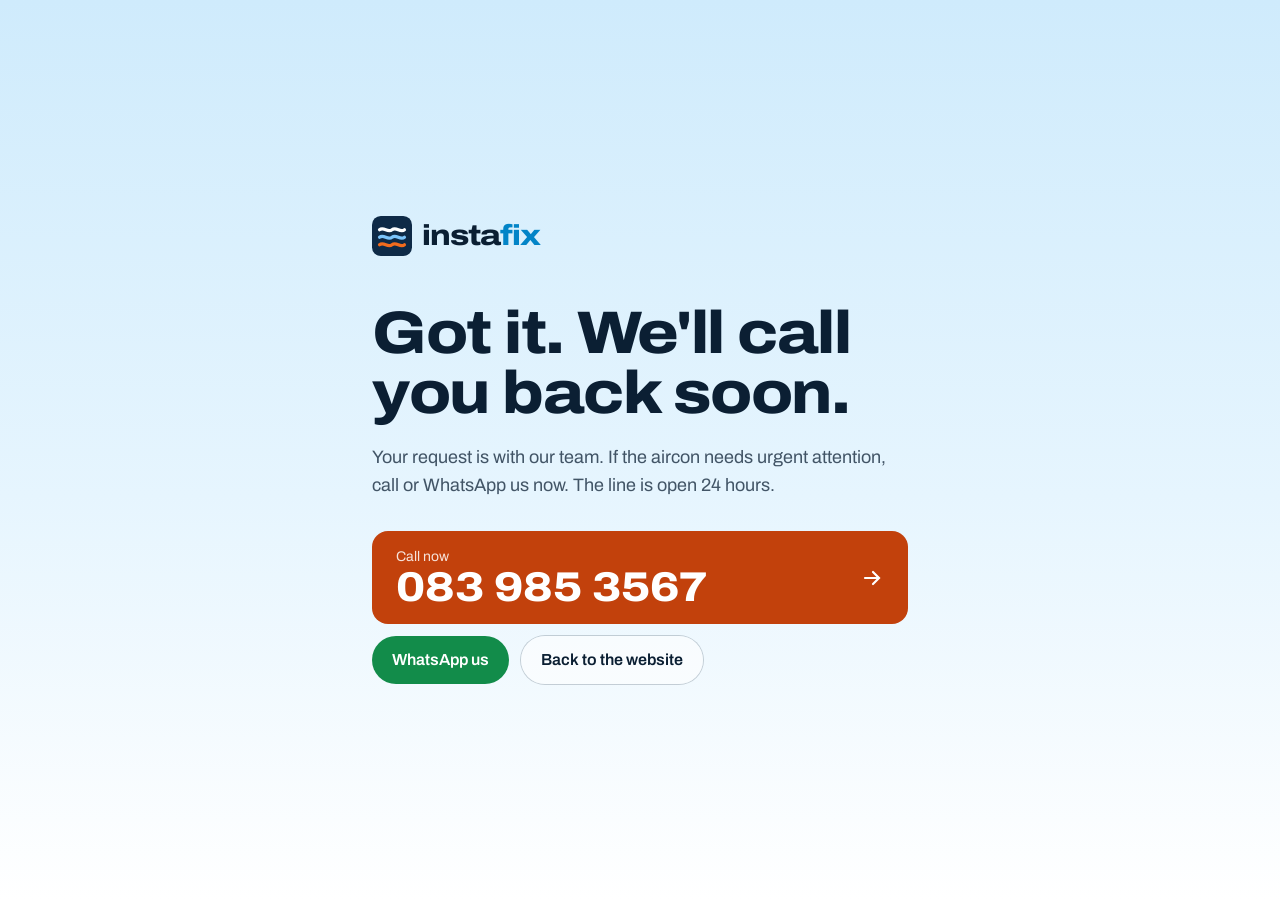
<file: thank-you.html>
<!doctype html>
<html lang="en-ZA">
<head>
  <meta charset="utf-8">
  <meta name="viewport" content="width=device-width, initial-scale=1, viewport-fit=cover">
  <title>Request received | Instafix</title>
  <meta name="robots" content="noindex, nofollow">
  <meta name="theme-color" content="#0B1F33">
  <link rel="icon" href="/favicon.svg" type="image/svg+xml">
  <link rel="preconnect" href="https://fonts.googleapis.com">
  <link rel="preconnect" href="https://fonts.gstatic.com" crossorigin>
  <link href="https://fonts.googleapis.com/css2?family=Archivo:wdth,wght@75..125,400..800&display=swap" rel="stylesheet">
  <link rel="stylesheet" href="/assets/css/style.css">
  <!-- GOOGLE ADS: paste the gtag.js snippet here, then the form conversion event snippet (see README) -->
</head>
<body class="hero text-ink font-body antialiased min-h-screen flex items-center">
  <main class="mx-auto max-w-xl px-5 py-16">
    <a href="/" class="inline-flex items-center gap-2.5" aria-label="Instafix home">
      <img src="/images/logo.svg" alt="" width="40" height="40" class="size-10">
      <span class="wordmark text-[1.8rem]">insta<span class="text-sky">fix</span></span>
    </a>
    <h1 class="display mt-10 text-5xl sm:text-6xl">Got it. We'll call you back soon.</h1>
    <p class="mt-5 text-lg text-ink/75">Your request is with our team. If the aircon needs urgent attention, call or WhatsApp us now. The line is open 24 hours.</p>
    <a href="tel:0839853567" class="btn-call mt-8 flex items-center justify-between rounded-2xl px-6 py-4" data-track="call_thankyou">
      <span><span class="block text-sm text-white/85">Call now</span><span class="display text-[clamp(2rem,9vw,2.6rem)] tracking-normal whitespace-nowrap">083 985 3567</span></span>
      <svg class="size-6" viewBox="0 0 24 24" fill="none" stroke="currentColor" stroke-width="2.2" stroke-linecap="round" aria-hidden="true"><path d="M5 12h13M13 6l6 6-6 6"/></svg>
    </a>
    <div class="mt-3 flex flex-wrap gap-3">
      <a href="https://wa.me/27839853567" class="btn-wa inline-flex rounded-full px-5 py-3 font-semibold" data-track="whatsapp_thankyou">WhatsApp us</a>
      <a href="/" class="inline-flex rounded-full px-5 py-3 font-semibold ring-1 ring-ink/20 hover:ring-ink/50 bg-white/60">Back to the website</a>
    </div>
  </main>
  <script src="/assets/js/main.js" defer></script>
</body>
</html>
</file>
<file: assets/css/style.css>
/*! tailwindcss v4.3.3 | MIT License | https://tailwindcss.com */
@layer properties{@supports (((-webkit-hyphens:none)) and (not (margin-trim:inline))) or ((-moz-orient:inline) and (not (color:rgb(from red r g b)))){*,:before,:after,::backdrop{--tw-space-y-reverse:0;--tw-divide-y-reverse:0;--tw-border-style:solid;--tw-leading:initial;--tw-font-weight:initial;--tw-tracking:initial;--tw-shadow:0 0 #0000;--tw-shadow-color:initial;--tw-shadow-alpha:100%;--tw-inset-shadow:0 0 #0000;--tw-inset-shadow-color:initial;--tw-inset-shadow-alpha:100%;--tw-ring-color:initial;--tw-ring-shadow:0 0 #0000;--tw-inset-ring-color:initial;--tw-inset-ring-shadow:0 0 #0000;--tw-ring-inset:initial;--tw-ring-offset-width:0px;--tw-ring-offset-color:#fff;--tw-ring-offset-shadow:0 0 #0000;--tw-blur:initial;--tw-brightness:initial;--tw-contrast:initial;--tw-grayscale:initial;--tw-hue-rotate:initial;--tw-invert:initial;--tw-opacity:initial;--tw-saturate:initial;--tw-sepia:initial;--tw-drop-shadow:initial;--tw-drop-shadow-color:initial;--tw-drop-shadow-alpha:100%;--tw-drop-shadow-size:initial;--tw-backdrop-blur:initial;--tw-backdrop-brightness:initial;--tw-backdrop-contrast:initial;--tw-backdrop-grayscale:initial;--tw-backdrop-hue-rotate:initial;--tw-backdrop-invert:initial;--tw-backdrop-opacity:initial;--tw-backdrop-saturate:initial;--tw-backdrop-sepia:initial;--tw-translate-x:0;--tw-translate-y:0;--tw-translate-z:0}}}@layer theme{:root,:host{--font-sans:-apple-system, BlinkMacSystemFont, "Segoe UI", Roboto, "Helvetica Neue", "Noto Sans", Arial, sans-serif, "Apple Color Emoji", "Segoe UI Emoji", "Segoe UI Symbol", "Noto Color Emoji";--font-mono:ui-monospace, SFMono-Regular, Menlo, Monaco, Consolas, "Liberation Mono", "Courier New", monospace;--color-white:#fff;--spacing:.25rem;--container-sm:24rem;--container-md:28rem;--container-lg:32rem;--container-xl:36rem;--container-3xl:48rem;--container-7xl:80rem;--text-sm:.875rem;--text-sm--line-height:calc(1.25 / .875);--text-lg:1.125rem;--text-lg--line-height:calc(1.75 / 1.125);--text-xl:1.25rem;--text-xl--line-height:calc(1.75 / 1.25);--text-3xl:1.875rem;--text-3xl--line-height:calc(2.25 / 1.875);--text-4xl:2.25rem;--text-4xl--line-height:calc(2.5 / 2.25);--text-5xl:3rem;--text-5xl--line-height:1;--text-6xl:3.75rem;--text-6xl--line-height:1;--text-7xl:4.5rem;--text-7xl--line-height:1;--font-weight-normal:400;--font-weight-medium:500;--font-weight-semibold:600;--font-weight-bold:700;--tracking-normal:0em;--leading-relaxed:1.625;--radius-xl:.75rem;--radius-2xl:1rem;--blur-md:12px;--blur-3xl:64px;--default-transition-duration:.15s;--default-transition-timing-function:cubic-bezier(.4, 0, .2, 1);--default-font-family:var(--font-sans);--default-mono-font-family:var(--font-mono);--color-ink:#0b1f33;--color-sky:#0284c7;--color-sky-bright:#38bdf8;--color-ice:#e0f2fe;--color-mist:#f2f8fd;--color-flame:#c2410c;--color-flame-dark:#9a3412;--color-wa:#128c4a;--font-display:"Archivo", "Arial Narrow", system-ui, sans-serif;--font-body:"Archivo", system-ui, -apple-system, "Segoe UI", Roboto, sans-serif}}@layer base{*,:after,:before,::backdrop{box-sizing:border-box;border:0 solid;margin:0;padding:0}::file-selector-button{box-sizing:border-box;border:0 solid;margin:0;padding:0}html,:host{-webkit-text-size-adjust:100%;tab-size:4;line-height:1.5;font-family:var(--default-font-family,-apple-system, BlinkMacSystemFont, "Segoe UI", Roboto, "Helvetica Neue", "Noto Sans", Arial, sans-serif, "Apple Color Emoji", "Segoe UI Emoji", "Segoe UI Symbol", "Noto Color Emoji");font-feature-settings:var(--default-font-feature-settings,normal);font-variation-settings:var(--default-font-variation-settings,normal);-webkit-tap-highlight-color:transparent}hr{height:0;color:inherit;border-top-width:1px}abbr:where([title]){-webkit-text-decoration:underline dotted;text-decoration:underline dotted}h1,h2,h3,h4,h5,h6{font-size:inherit;font-weight:inherit}a{color:inherit;-webkit-text-decoration:inherit;-webkit-text-decoration:inherit;-webkit-text-decoration:inherit;text-decoration:inherit}b,strong{font-weight:bolder}code,kbd,samp,pre{font-family:var(--default-mono-font-family,ui-monospace, SFMono-Regular, Menlo, Monaco, Consolas, "Liberation Mono", "Courier New", monospace);font-feature-settings:var(--default-mono-font-feature-settings,normal);font-variation-settings:var(--default-mono-font-variation-settings,normal);font-size:1em}small{font-size:80%}sub,sup{vertical-align:baseline;font-size:75%;line-height:0;position:relative}sub{bottom:-.25em}sup{top:-.5em}table{text-indent:0;border-color:inherit;border-collapse:collapse}:-moz-focusring:where(:not(iframe)){outline:auto}progress{vertical-align:baseline}summary{display:list-item}ol,ul,menu{list-style:none}img,svg,video,canvas,audio,iframe,embed,object{vertical-align:middle;display:block}img,video{max-width:100%;height:auto}button,input,select,optgroup,textarea{font:inherit;font-feature-settings:inherit;font-variation-settings:inherit;letter-spacing:inherit;color:inherit;opacity:1;background-color:#0000;border-radius:0}::file-selector-button{font:inherit;font-feature-settings:inherit;font-variation-settings:inherit;letter-spacing:inherit;color:inherit;opacity:1;background-color:#0000;border-radius:0}:where(select:is([multiple],[size])) optgroup{font-weight:bolder}:where(select:is([multiple],[size])) optgroup option{padding-inline-start:20px}::file-selector-button{margin-inline-end:4px}::placeholder{opacity:1}@supports (not ((-webkit-appearance:-apple-pay-button))) or (contain-intrinsic-size:1px){::placeholder{color:currentColor}@supports (color:color-mix(in lab, red, red)){::placeholder{color:color-mix(in oklab, currentcolor 50%, transparent)}}}textarea{resize:vertical}::-webkit-search-decoration{-webkit-appearance:none}::-webkit-date-and-time-value{min-height:1lh;text-align:inherit}::-webkit-datetime-edit{display:inline-flex}::-webkit-datetime-edit-fields-wrapper{padding:0}::-webkit-datetime-edit{padding-block:0}::-webkit-datetime-edit-year-field{padding-block:0}::-webkit-datetime-edit-month-field{padding-block:0}::-webkit-datetime-edit-day-field{padding-block:0}::-webkit-datetime-edit-hour-field{padding-block:0}::-webkit-datetime-edit-minute-field{padding-block:0}::-webkit-datetime-edit-second-field{padding-block:0}::-webkit-datetime-edit-millisecond-field{padding-block:0}::-webkit-datetime-edit-meridiem-field{padding-block:0}::-webkit-calendar-picker-indicator{line-height:1}:-moz-ui-invalid{box-shadow:none}button,input:where([type=button],[type=reset],[type=submit]){appearance:button}::file-selector-button{appearance:button}::-webkit-inner-spin-button{height:auto}::-webkit-outer-spin-button{height:auto}[hidden]:where(:not([hidden=until-found])){display:none!important}html{scroll-behavior:smooth;-webkit-text-size-adjust:100%}@media (prefers-reduced-motion:reduce){html{scroll-behavior:auto}}:focus-visible{outline:3px solid var(--color-sky-bright);outline-offset:2px}img{max-width:100%;height:auto}dialog::backdrop{background:#050f1ae0}}@layer components{.display{font-family:var(--font-display);letter-spacing:-.025em;font-weight:800;font-stretch:112%;line-height:.98}.wordmark{font-family:var(--font-display);letter-spacing:-.04em;font-weight:800;font-stretch:118%;line-height:1}.eyebrow{letter-spacing:.14em;text-transform:uppercase;color:var(--color-sky);align-items:center;gap:.75rem;font-size:.8rem;font-weight:700;display:flex}.eyebrow:before{content:"";background:currentColor;width:1.75rem;height:2px}.eyebrow-dark{color:var(--color-sky-bright)}.btn-call{background:var(--color-flame);color:#fff;transition:background-color .15s,transform .15s}.btn-call:hover{background:var(--color-flame-dark)}.btn-wa{background:var(--color-wa);color:#fff;transition:background-color .15s}.btn-wa:hover{background:#0e6e3a}.btn-dark{background:var(--color-ink);color:#fff;transition:background-color .15s}.btn-dark:hover{background:#163a5c}.bar-btn{flex-direction:column;justify-content:center;align-items:center;gap:.15rem;font-size:.85rem;font-weight:700;display:flex}.link-arrow{color:var(--color-flame);align-items:center;gap:.5rem;font-weight:700;display:inline-flex}.link-arrow:after{content:"";background:currentColor;width:1.1rem;height:.7rem;transition:transform .15s;-webkit-mask:url("data:image/svg+xml,%3Csvg xmlns='http://www.w3.org/2000/svg' viewBox='0 0 18 11'%3E%3Cpath d='M0 5.5h16M11.5 1l4.5 4.5L11.5 10' fill='none' stroke='black' stroke-width='2'/%3E%3C/svg%3E") 50%/contain no-repeat;mask:url("data:image/svg+xml,%3Csvg xmlns='http://www.w3.org/2000/svg' viewBox='0 0 18 11'%3E%3Cpath d='M0 5.5h16M11.5 1l4.5 4.5L11.5 10' fill='none' stroke='black' stroke-width='2'/%3E%3C/svg%3E") 50%/contain no-repeat}.link-arrow:hover{color:var(--color-flame-dark)}.link-arrow:hover:after{transform:translate(3px)}.nav-link{transition:color .15s;position:relative}.nav-link:hover{color:var(--color-ink)}.nav-link:after{content:"";background:var(--color-sky);height:2px;transition:transform .2s;position:absolute;bottom:-6px;left:0;right:0;transform:scaleX(0)}.nav-link:hover:after{transform:scaleX(1)}.live-dot{background:#4ade80;border-radius:999px;width:.5rem;height:.5rem;animation:2s infinite pulse;box-shadow:0 0 #4ade8099}@keyframes pulse{70%{box-shadow:0 0 0 7px #4ade8000}to{box-shadow:0 0 #4ade8000}}.hero{background:linear-gradient(#cfebfc 0%,#e6f5fe 55%,#fff 100%)}.airflow path{fill:none;stroke:#7cc8f2;stroke-width:2px;stroke-dasharray:8 14;opacity:.55;animation:18s linear infinite flow}.airflow path:nth-child(2){opacity:.4;animation-duration:24s}.airflow path:nth-child(3){opacity:.3;animation-duration:30s}@keyframes flow{to{stroke-dashoffset:-440px}}.photo-tag{color:var(--color-ink);-webkit-backdrop-filter:blur(6px);backdrop-filter:blur(6px);background:#ffffffeb;border-radius:999px;padding:.4rem .75rem;font-size:.75rem;font-weight:700}.fact{border-color:#0b1f3314;padding:1.75rem 1rem 1.75rem 0}@supports (color:color-mix(in lab, red, red)){.fact{border-color:color-mix(in srgb, var(--color-ink) 8%, transparent)}}.fact:nth-child(odd){border-right-width:1px}.fact:nth-child(-n+2){border-bottom-width:1px}.fact:nth-child(2n){padding-left:1rem}@media (min-width:64rem){.fact{border-right-width:1px;padding:2.25rem 1.75rem;border-bottom-width:0!important}.fact:first-child{padding-left:0}.fact:last-child{border-right-width:0}}.fact dt{letter-spacing:.14em;text-transform:uppercase;color:#0b1f338c;font-size:.72rem;font-weight:700}@supports (color:color-mix(in lab, red, red)){.fact dt{color:color-mix(in srgb, var(--color-ink) 55%, transparent)}}.fact dd{color:#0b1f33b3;margin-top:.4rem;font-size:.9rem;line-height:1.45}@supports (color:color-mix(in lab, red, red)){.fact dd{color:color-mix(in srgb, var(--color-ink) 70%, transparent)}}.fact-big{font-family:var(--font-display);letter-spacing:-.02em;color:var(--color-ink);margin-bottom:.35rem;font-size:clamp(1.6rem,4vw,2.4rem);font-weight:800;font-stretch:112%;line-height:1.05;display:block}.check{padding-left:1.85rem;line-height:1.45;position:relative}.check:before{content:"";background:var(--color-ice);border-radius:999px;width:1.2rem;height:1.2rem;position:absolute;top:.1rem;left:0}.check:after{content:"";border-left:2px solid var(--color-sky);border-bottom:2px solid var(--color-sky);width:.45rem;height:.26rem;position:absolute;top:.38rem;left:.38rem;transform:rotate(-45deg)}.check-dark:before{background:#38bdf82e}.check-dark:after{border-color:var(--color-sky-bright)}.qb{color:var(--color-ink);background:#fff;border-radius:1.75rem;padding:1.5rem;box-shadow:0 40px 80px -40px #0009}@media (min-width:40rem){.qb{padding:2.25rem}}.qb-head{align-items:center;gap:1rem;margin-bottom:1.5rem;display:flex}.qb-count{white-space:nowrap;color:#0b1f3399;font-size:.8rem;font-weight:700}@supports (color:color-mix(in lab, red, red)){.qb-count{color:color-mix(in srgb, var(--color-ink) 60%, transparent)}}.qb-progress{background:var(--color-ice);border-radius:999px;flex:1;height:6px;overflow:hidden}.qb-progress span{background:var(--color-sky);border-radius:inherit;width:33.34%;height:100%;transition:width .35s;display:block}.qb-step{border:0;min-width:0;margin:0;padding:0}.qb-step+.qb-step{margin-top:2rem}.qb-legend{font-family:var(--font-display);letter-spacing:-.02em;padding:0;font-size:1.75rem;font-weight:800;font-stretch:112%;line-height:1.1}.qb-label{font-size:.9rem;font-weight:700}.opt{cursor:pointer;display:block;position:relative}.opt input{opacity:0;cursor:pointer;position:absolute;inset:0}.opt-body{border:1.5px solid #0b1f3324;border-radius:1rem;flex-direction:column;gap:.15rem;height:100%;padding:1rem 1.1rem;display:flex}@supports (color:color-mix(in lab, red, red)){.opt-body{border:1.5px solid color-mix(in srgb, var(--color-ink) 14%, transparent)}}.opt-body{transition:border-color .15s,background-color .15s,box-shadow .15s}.opt-sm .opt-body{text-align:center;align-items:center;padding:.8rem 1rem}.opt-title{font-size:1.05rem;font-weight:700}.opt-sub{color:#0b1f3399;font-size:.85rem}@supports (color:color-mix(in lab, red, red)){.opt-sub{color:color-mix(in srgb, var(--color-ink) 60%, transparent)}}.opt:hover .opt-body{border-color:#0284c799}@supports (color:color-mix(in lab, red, red)){.opt:hover .opt-body{border-color:color-mix(in srgb, var(--color-sky) 60%, transparent)}}.opt input:checked+.opt-body{border-color:var(--color-sky);background:#f0f9ff;box-shadow:0 0 0 3px #0284c726}.opt input:focus-visible+.opt-body{outline:3px solid var(--color-sky-bright);outline-offset:2px}.opt-urgent input:checked+.opt-body{border-color:var(--color-flame);background:#fff4ed;box-shadow:0 0 0 3px #c2410c26}.qb-urgent{color:var(--color-flame-dark);background:#fff4ed;border-radius:.9rem;margin-top:1rem;padding:.85rem 1rem;font-size:.95rem}.qb-nav{gap:.75rem;margin-top:1.75rem;display:none}.qb-back{color:#0b1f33b3;border-radius:.75rem;padding:.9rem 1.25rem;font-weight:700}@supports (color:color-mix(in lab, red, red)){.qb-back{color:color-mix(in srgb, var(--color-ink) 70%, transparent)}}.qb-back:hover{color:var(--color-ink)}.qb-next{background:var(--color-ink);color:#fff;border-radius:.75rem;margin-left:auto;padding:.9rem 2rem;font-size:1.05rem;font-weight:700;transition:background-color .15s}.qb-next:hover{background:#163a5c}.qb-final{gap:.75rem;margin-top:1.75rem;display:grid}.js .qb-step:not(.is-active){display:none}.js .qb-step+.qb-step{margin-top:0}.js .qb-nav{display:flex}.js .qb:not(.on-last) .qb-final,.js .qb.on-last .qb-next{display:none}.js .qb.on-last .qb-nav{margin-top:1rem}html:not(.js) .qb-head{display:none}.js .qb-step.is-active{animation:.3s stepIn}@keyframes stepIn{0%{opacity:0;transform:translate(12px)}}.field-label{margin-bottom:.35rem;font-size:.9rem;font-weight:700;display:block}.field{background:#fff;border:1.5px solid #0b1f3329;width:100%}@supports (color:color-mix(in lab, red, red)){.field{border:1.5px solid color-mix(in srgb, var(--color-ink) 16%, transparent)}}.field{border-radius:.85rem;min-height:3.25rem;padding:.85rem 1rem;font-size:1rem}.field:focus{border-color:var(--color-sky);outline:none;box-shadow:0 0 0 3px #0284c72e}.svc{align-items:center;gap:2rem;display:grid}@media (min-width:48rem){.svc{grid-template-columns:1fr 1fr;gap:3.5rem}.svc-flip .svc-media{order:2}}@media (min-width:64rem){.svc{gap:5rem}}.svc-media{position:relative}.svc-media img{aspect-ratio:4/3;object-fit:cover;border-radius:1.75rem;width:100%}.svc-media:after{content:"";background:var(--color-ice);z-index:-1;border-radius:1.75rem;width:45%;height:45%;position:absolute;inset:auto -14px -14px auto}.svc-flip .svc-media:after{inset:auto auto -14px -14px}.svc-num{font-family:var(--font-display);color:var(--color-sky);margin-bottom:.75rem;font-size:1rem;font-weight:800;font-stretch:112%}.sys{background:#fff;border:1px solid #0b1f3312;border-radius:1.5rem;padding:1.5rem}@supports (color:color-mix(in lab, red, red)){.sys{border:1px solid color-mix(in srgb, var(--color-ink) 7%, transparent)}}.sys{transition:transform .2s,box-shadow .2s}.sys:hover{transform:translateY(-4px);box-shadow:0 24px 40px -24px #0b1f3359}.sys-art{aspect-ratio:5/3;background:var(--color-mist);fill:none;width:100%;height:auto;stroke:var(--color-ink);stroke-width:2.5px;stroke-linecap:round;stroke-linejoin:round;border-radius:1rem;margin-bottom:1.25rem}.sys-art .wall{stroke:#0b1f3340}@supports (color:color-mix(in lab, red, red)){.sys-art .wall{stroke:color-mix(in srgb, var(--color-ink) 25%, transparent)}}.sys-art .duct{stroke:#0b1f3373}@supports (color:color-mix(in lab, red, red)){.sys-art .duct{stroke:color-mix(in srgb, var(--color-ink) 45%, transparent)}}.sys-art .duct{stroke-dasharray:5 5}.sys-art .air{stroke:var(--color-sky-bright);stroke-dasharray:6 8;animation:12s linear infinite flow}.sys h3{font-family:var(--font-display);letter-spacing:-.02em;font-size:1.6rem;font-weight:800;font-stretch:112%;line-height:1.1}.sys-for{letter-spacing:.08em;text-transform:uppercase;color:var(--color-sky);margin-top:.3rem;font-size:.8rem;font-weight:700}.sys p:last-child{color:#0b1f33b8;margin-top:.75rem}@supports (color:color-mix(in lab, red, red)){.sys p:last-child{color:color-mix(in srgb, var(--color-ink) 72%, transparent)}}.sys p:last-child{line-height:1.55}.note{background:#fff;border:1px solid #0b1f3312;border-radius:1.25rem;padding:1.5rem 1.75rem}@supports (color:color-mix(in lab, red, red)){.note{border:1px solid color-mix(in srgb, var(--color-ink) 7%, transparent)}}.steps{counter-reset:step}.step{counter-increment:step;border-top:2px solid var(--color-ink);padding-top:1.25rem;position:relative}.step:before{content:counter(step, decimal-leading-zero);font-family:var(--font-display);color:var(--color-sky);letter-spacing:-.03em;font-size:3.5rem;font-weight:800;font-stretch:112%;line-height:1;display:block}.step h3{margin-top:1rem;font-size:1.3rem;font-weight:800}.step p{color:#0b1f33b3;margin-top:.5rem}@supports (color:color-mix(in lab, red, red)){.step p{color:color-mix(in srgb, var(--color-ink) 70%, transparent)}}.step p{line-height:1.55}.gallery{grid-template-columns:repeat(2,1fr);grid-auto-rows:9.5rem;grid-auto-flow:dense;gap:.6rem;display:grid}@media (min-width:48rem){.gallery{grid-template-columns:repeat(4,1fr);grid-auto-rows:13rem;gap:.9rem}}.tile{cursor:zoom-in;text-align:left;border-radius:1.1rem;position:relative;overflow:hidden}.tile img{object-fit:cover;width:100%;height:100%;transition:transform .5s}.tile:hover img{transform:scale(1.05)}.tile span{color:#fff;-webkit-backdrop-filter:blur(4px);backdrop-filter:blur(4px);background:#0b1f33c7;border-radius:999px;padding:.3rem .6rem;font-size:.75rem;font-weight:700;position:absolute;bottom:.6rem;left:.6rem}.tile-tall{grid-row:span 2}.tile-wide{grid-column:span 2}.lightbox{color:#fff;background:0 0;border:0;max-width:min(92vw,60rem);max-height:92vh;margin:auto;padding:0;overflow:visible}.lightbox img{border-radius:1rem;width:auto;max-height:80vh;margin:0 auto}.lightbox p{text-align:center;margin-top:.9rem;font-weight:600}.lb-close{color:#fff;background:#ffffff1f;border-radius:999px;padding:.5rem;position:absolute;top:-3rem;right:0}.region{background:#fff;border:1px solid #0b1f3312;border-radius:1.25rem;padding:1.5rem}@supports (color:color-mix(in lab, red, red)){.region{border:1px solid color-mix(in srgb, var(--color-ink) 7%, transparent)}}.region h3{font-family:var(--font-display);letter-spacing:-.02em;font-size:1.5rem;font-weight:800;font-stretch:112%}.region p{color:#0b1f33b3;margin-top:.6rem}@supports (color:color-mix(in lab, red, red)){.region p{color:color-mix(in srgb, var(--color-ink) 70%, transparent)}}.region p{line-height:1.7}.quote{background:var(--color-mist);border-radius:1.5rem;flex-direction:column;justify-content:space-between;gap:1.5rem;padding:2rem;display:flex}.quote:before{content:"“";color:var(--color-sky-bright);height:1.5rem;font-family:Georgia,serif;font-size:4rem;line-height:.6}.quote blockquote{font-size:1.15rem;line-height:1.55}.quote figcaption{color:#0b1f3399}@supports (color:color-mix(in lab, red, red)){.quote figcaption{color:color-mix(in srgb, var(--color-ink) 60%, transparent)}}.quote figcaption strong{color:var(--color-ink);display:block}.faq summary{cursor:pointer;padding:1.35rem 2.5rem 1.35rem 0;font-size:1.15rem;font-weight:700;list-style:none;position:relative}.faq summary::-webkit-details-marker{display:none}.faq summary:after{content:"";background:var(--color-ice);background-image:linear-gradient(var(--color-sky), var(--color-sky)), linear-gradient(var(--color-sky), var(--color-sky));background-position:50%;background-repeat:no-repeat;background-size:10px 2px,2px 10px;border-radius:999px;width:1.5rem;height:1.5rem;margin-top:-.75rem;transition:transform .2s;position:absolute;top:50%;right:.25rem}.faq[open] summary:after{transform:rotate(45deg)}.faq p{color:#0b1f33b8;max-width:46rem;padding-bottom:1.35rem}@supports (color:color-mix(in lab, red, red)){.faq p{color:color-mix(in srgb, var(--color-ink) 72%, transparent)}}.faq p{line-height:1.65}.cta-band{background:linear-gradient(135deg,#bae6fd 0%,#e0f2fe 60%,#f0f9ff 100%)}.foot-h{letter-spacing:.14em;text-transform:uppercase;color:#fff;font-size:.75rem;font-weight:700}.wa-float{z-index:50;background:var(--color-wa);color:#fff;border-radius:999px;justify-content:center;align-items:center;width:3.75rem;height:3.75rem;transition:transform .2s;position:fixed;bottom:1.5rem;right:1.5rem;box-shadow:0 16px 30px -10px #128c4ab3}.wa-float:hover{transform:scale(1.06)}.js .reveal{opacity:0;transition:opacity .7s,transform .7s;transform:translateY(18px)}.js .reveal.is-in{opacity:1;transform:none}@media (prefers-reduced-motion:reduce){.js .reveal{opacity:1;transform:none}.airflow path,.sys-art .air,.live-dot{animation:none}}}@layer utilities{.pointer-events-none{pointer-events:none}.visible{visibility:visible}.sr-only{clip-path:inset(50%);white-space:nowrap;border-width:0;width:1px;height:1px;margin:-1px;padding:0;position:absolute;overflow:hidden}.absolute{position:absolute}.fixed{position:fixed}.relative{position:relative}.sticky{position:sticky}.inset-x-0{inset-inline:0}.-top-40{top:calc(var(--spacing) * -40)}.top-0{top:0}.top-4{top:calc(var(--spacing) * 4)}.top-16{top:calc(var(--spacing) * 16)}.-right-40{right:calc(var(--spacing) * -40)}.right-4{right:calc(var(--spacing) * 4)}.bottom-0{bottom:0}.bottom-4{bottom:calc(var(--spacing) * 4)}.bottom-10{bottom:calc(var(--spacing) * 10)}.-left-8{left:calc(var(--spacing) * -8)}.left-4{left:calc(var(--spacing) * 4)}.z-40{z-index:40}.z-50{z-index:50}.mx-auto{margin-inline:auto}.mt-2{margin-top:calc(var(--spacing) * 2)}.mt-3{margin-top:calc(var(--spacing) * 3)}.mt-4{margin-top:calc(var(--spacing) * 4)}.mt-5{margin-top:calc(var(--spacing) * 5)}.mt-6{margin-top:calc(var(--spacing) * 6)}.mt-8{margin-top:calc(var(--spacing) * 8)}.mt-10{margin-top:calc(var(--spacing) * 10)}.mt-12{margin-top:calc(var(--spacing) * 12)}.mt-14{margin-top:calc(var(--spacing) * 14)}.mt-16{margin-top:calc(var(--spacing) * 16)}.block{display:block}.flex{display:flex}.grid{display:grid}.hidden{display:none}.inline-flex{display:inline-flex}.table{display:table}.aspect-\[4\/5\]{aspect-ratio:4/5}.aspect-square{aspect-ratio:1}.size-4{width:calc(var(--spacing) * 4);height:calc(var(--spacing) * 4)}.size-5{width:calc(var(--spacing) * 5);height:calc(var(--spacing) * 5)}.size-6{width:calc(var(--spacing) * 6);height:calc(var(--spacing) * 6)}.size-7{width:calc(var(--spacing) * 7);height:calc(var(--spacing) * 7)}.size-9{width:calc(var(--spacing) * 9);height:calc(var(--spacing) * 9)}.size-10{width:calc(var(--spacing) * 10);height:calc(var(--spacing) * 10)}.size-\[34rem\]{width:34rem;height:34rem}.h-9{height:calc(var(--spacing) * 9)}.h-16{height:calc(var(--spacing) * 16)}.h-\[4\.25rem\]{height:4.25rem}.h-\[26rem\]{height:26rem}.min-h-screen{min-height:100vh}.w-40{width:calc(var(--spacing) * 40)}.w-full{width:100%}.max-w-3xl{max-width:var(--container-3xl)}.max-w-7xl{max-width:var(--container-7xl)}.max-w-lg{max-width:var(--container-lg)}.max-w-md{max-width:var(--container-md)}.max-w-sm{max-width:var(--container-sm)}.max-w-xl{max-width:var(--container-xl)}.shrink-0{flex-shrink:0}.scroll-mt-20{scroll-margin-top:calc(var(--spacing) * 20)}.grid-cols-1{grid-template-columns:repeat(1,minmax(0,1fr))}.grid-cols-2{grid-template-columns:repeat(2,minmax(0,1fr))}.grid-cols-3{grid-template-columns:repeat(3,minmax(0,1fr))}.flex-col{flex-direction:column}.flex-wrap{flex-wrap:wrap}.items-center{align-items:center}.items-end{align-items:flex-end}.justify-between{justify-content:space-between}.justify-center{justify-content:center}.gap-2{gap:calc(var(--spacing) * 2)}.gap-2\.5{gap:calc(var(--spacing) * 2.5)}.gap-3{gap:calc(var(--spacing) * 3)}.gap-4{gap:calc(var(--spacing) * 4)}.gap-5{gap:calc(var(--spacing) * 5)}.gap-6{gap:calc(var(--spacing) * 6)}.gap-8{gap:calc(var(--spacing) * 8)}.gap-10{gap:calc(var(--spacing) * 10)}.gap-12{gap:calc(var(--spacing) * 12)}:where(.space-y-2>:not(:last-child)){--tw-space-y-reverse:0;margin-block-start:calc(calc(var(--spacing) * 2) * var(--tw-space-y-reverse));margin-block-end:calc(calc(var(--spacing) * 2) * calc(1 - var(--tw-space-y-reverse)))}:where(.space-y-3>:not(:last-child)){--tw-space-y-reverse:0;margin-block-start:calc(calc(var(--spacing) * 3) * var(--tw-space-y-reverse));margin-block-end:calc(calc(var(--spacing) * 3) * calc(1 - var(--tw-space-y-reverse)))}:where(.space-y-4>:not(:last-child)){--tw-space-y-reverse:0;margin-block-start:calc(calc(var(--spacing) * 4) * var(--tw-space-y-reverse));margin-block-end:calc(calc(var(--spacing) * 4) * calc(1 - var(--tw-space-y-reverse)))}:where(.space-y-20>:not(:last-child)){--tw-space-y-reverse:0;margin-block-start:calc(calc(var(--spacing) * 20) * var(--tw-space-y-reverse));margin-block-end:calc(calc(var(--spacing) * 20) * calc(1 - var(--tw-space-y-reverse)))}.gap-x-6{column-gap:calc(var(--spacing) * 6)}.gap-x-8{column-gap:calc(var(--spacing) * 8)}.gap-y-3{row-gap:calc(var(--spacing) * 3)}.gap-y-12{row-gap:calc(var(--spacing) * 12)}:where(.divide-y>:not(:last-child)){--tw-divide-y-reverse:0;border-bottom-style:var(--tw-border-style);border-top-style:var(--tw-border-style);border-top-width:calc(1px * var(--tw-divide-y-reverse));border-bottom-width:calc(1px * calc(1 - var(--tw-divide-y-reverse)))}:where(.divide-ink\/10>:not(:last-child)){border-color:#0b1f331a}@supports (color:color-mix(in lab, red, red)){:where(.divide-ink\/10>:not(:last-child)){border-color:color-mix(in oklab, var(--color-ink) 10%, transparent)}}.overflow-hidden{overflow:hidden}.rounded-2xl{border-radius:var(--radius-2xl)}.rounded-\[2rem\]{border-radius:2rem}.rounded-full{border-radius:3.40282e38px}.rounded-xl{border-radius:var(--radius-xl)}.border-y{border-block-style:var(--tw-border-style);border-block-width:1px}.border-t{border-top-style:var(--tw-border-style);border-top-width:1px}.border-b{border-bottom-style:var(--tw-border-style);border-bottom-width:1px}.border-ink\/10{border-color:#0b1f331a}@supports (color:color-mix(in lab, red, red)){.border-ink\/10{border-color:color-mix(in oklab, var(--color-ink) 10%, transparent)}}.border-ink\/\[0\.07\]{border-color:#0b1f3312}@supports (color:color-mix(in lab, red, red)){.border-ink\/\[0\.07\]{border-color:color-mix(in oklab, var(--color-ink) 7.0%, transparent)}}.border-white\/10{border-color:#ffffff1a}@supports (color:color-mix(in lab, red, red)){.border-white\/10{border-color:color-mix(in oklab, var(--color-white) 10%, transparent)}}.bg-flame{background-color:var(--color-flame)}.bg-ink{background-color:var(--color-ink)}.bg-mist{background-color:var(--color-mist)}.bg-sky\/25{background-color:#0284c740}@supports (color:color-mix(in lab, red, red)){.bg-sky\/25{background-color:color-mix(in oklab, var(--color-sky) 25%, transparent)}}.bg-wa{background-color:var(--color-wa)}.bg-white{background-color:var(--color-white)}.bg-white\/60{background-color:#fff9}@supports (color:color-mix(in lab, red, red)){.bg-white\/60{background-color:color-mix(in oklab, var(--color-white) 60%, transparent)}}.bg-white\/90{background-color:#ffffffe6}@supports (color:color-mix(in lab, red, red)){.bg-white\/90{background-color:color-mix(in oklab, var(--color-white) 90%, transparent)}}.object-cover{object-fit:cover}.object-\[center_25\%\]{object-position:center 25%}.object-\[center_35\%\]{object-position:center 35%}.px-4{padding-inline:calc(var(--spacing) * 4)}.px-5{padding-inline:calc(var(--spacing) * 5)}.px-6{padding-inline:calc(var(--spacing) * 6)}.py-2\.5{padding-block:calc(var(--spacing) * 2.5)}.py-3{padding-block:calc(var(--spacing) * 3)}.py-4{padding-block:calc(var(--spacing) * 4)}.py-5{padding-block:calc(var(--spacing) * 5)}.py-6{padding-block:calc(var(--spacing) * 6)}.py-14{padding-block:calc(var(--spacing) * 14)}.py-16{padding-block:calc(var(--spacing) * 16)}.py-20{padding-block:calc(var(--spacing) * 20)}.pt-10{padding-top:calc(var(--spacing) * 10)}.pt-16{padding-top:calc(var(--spacing) * 16)}.pt-\[env\(safe-area-inset-top\)\]{padding-top:env(safe-area-inset-top)}.pr-5{padding-right:calc(var(--spacing) * 5)}.pb-10{padding-bottom:calc(var(--spacing) * 10)}.pb-14{padding-bottom:calc(var(--spacing) * 14)}.pb-20{padding-bottom:calc(var(--spacing) * 20)}.pb-\[calc\(4\.25rem\+env\(safe-area-inset-bottom\)\)\]{padding-bottom:calc(4.25rem + env(safe-area-inset-bottom))}.pb-\[env\(safe-area-inset-bottom\)\]{padding-bottom:env(safe-area-inset-bottom)}.pl-6{padding-left:calc(var(--spacing) * 6)}.font-body{font-family:var(--font-body)}.text-3xl{font-size:var(--text-3xl);line-height:var(--tw-leading,var(--text-3xl--line-height))}.text-4xl{font-size:var(--text-4xl);line-height:var(--tw-leading,var(--text-4xl--line-height))}.text-5xl{font-size:var(--text-5xl);line-height:var(--tw-leading,var(--text-5xl--line-height))}.text-lg{font-size:var(--text-lg);line-height:var(--tw-leading,var(--text-lg--line-height))}.text-sm{font-size:var(--text-sm);line-height:var(--tw-leading,var(--text-sm--line-height))}.text-\[0\.8rem\]{font-size:.8rem}.text-\[0\.95rem\]{font-size:.95rem}.text-\[1\.6rem\]{font-size:1.6rem}.text-\[1\.8rem\]{font-size:1.8rem}.text-\[1\.9rem\]{font-size:1.9rem}.text-\[2\.6rem\]{font-size:2.6rem}.text-\[3\.1rem\]{font-size:3.1rem}.text-\[clamp\(2rem\,9vw\,2\.6rem\)\]{font-size:clamp(2rem,9vw,2.6rem)}.leading-none{--tw-leading:1;line-height:1}.leading-relaxed{--tw-leading:var(--leading-relaxed);line-height:var(--leading-relaxed)}.font-bold{--tw-font-weight:var(--font-weight-bold);font-weight:var(--font-weight-bold)}.font-medium{--tw-font-weight:var(--font-weight-medium);font-weight:var(--font-weight-medium)}.font-normal{--tw-font-weight:var(--font-weight-normal);font-weight:var(--font-weight-normal)}.font-semibold{--tw-font-weight:var(--font-weight-semibold);font-weight:var(--font-weight-semibold)}.tracking-normal{--tw-tracking:var(--tracking-normal);letter-spacing:var(--tracking-normal)}.break-all{word-break:break-all}.whitespace-nowrap{white-space:nowrap}.text-flame-dark{color:var(--color-flame-dark)}.text-ink{color:var(--color-ink)}.text-ink\/50{color:#0b1f3380}@supports (color:color-mix(in lab, red, red)){.text-ink\/50{color:color-mix(in oklab, var(--color-ink) 50%, transparent)}}.text-ink\/60{color:#0b1f3399}@supports (color:color-mix(in lab, red, red)){.text-ink\/60{color:color-mix(in oklab, var(--color-ink) 60%, transparent)}}.text-ink\/70{color:#0b1f33b3}@supports (color:color-mix(in lab, red, red)){.text-ink\/70{color:color-mix(in oklab, var(--color-ink) 70%, transparent)}}.text-ink\/75{color:#0b1f33bf}@supports (color:color-mix(in lab, red, red)){.text-ink\/75{color:color-mix(in oklab, var(--color-ink) 75%, transparent)}}.text-sky{color:var(--color-sky)}.text-sky-bright{color:var(--color-sky-bright)}.text-white{color:var(--color-white)}.text-white\/70{color:#ffffffb3}@supports (color:color-mix(in lab, red, red)){.text-white\/70{color:color-mix(in oklab, var(--color-white) 70%, transparent)}}.text-white\/75{color:#ffffffbf}@supports (color:color-mix(in lab, red, red)){.text-white\/75{color:color-mix(in oklab, var(--color-white) 75%, transparent)}}.text-white\/85{color:#ffffffd9}@supports (color:color-mix(in lab, red, red)){.text-white\/85{color:color-mix(in oklab, var(--color-white) 85%, transparent)}}.underline{text-decoration-line:underline}.underline-offset-2{text-underline-offset:2px}.antialiased{-webkit-font-smoothing:antialiased;-moz-osx-font-smoothing:grayscale}.shadow-\[0_-6px_24px_rgba\(11\,31\,51\,0\.12\)\]{--tw-shadow:0 -6px 24px var(--tw-shadow-color,#0b1f331f);box-shadow:var(--tw-inset-shadow), var(--tw-inset-ring-shadow), var(--tw-ring-offset-shadow), var(--tw-ring-shadow), var(--tw-shadow)}.shadow-\[0_14px_30px_-12px_rgba\(194\,65\,12\,0\.65\)\]{--tw-shadow:0 14px 30px -12px var(--tw-shadow-color,#c2410ca6);box-shadow:var(--tw-inset-shadow), var(--tw-inset-ring-shadow), var(--tw-ring-offset-shadow), var(--tw-ring-shadow), var(--tw-shadow)}.shadow-\[0_40px_80px_-30px_rgba\(11\,31\,51\,0\.55\)\]{--tw-shadow:0 40px 80px -30px var(--tw-shadow-color,#0b1f338c);box-shadow:var(--tw-inset-shadow), var(--tw-inset-ring-shadow), var(--tw-ring-offset-shadow), var(--tw-ring-shadow), var(--tw-shadow)}.shadow-xl{--tw-shadow:0 20px 25px -5px var(--tw-shadow-color,#0000001a), 0 8px 10px -6px var(--tw-shadow-color,#0000001a);box-shadow:var(--tw-inset-shadow), var(--tw-inset-ring-shadow), var(--tw-ring-offset-shadow), var(--tw-ring-shadow), var(--tw-shadow)}.ring-1{--tw-ring-shadow:var(--tw-ring-inset,) 0 0 0 calc(1px + var(--tw-ring-offset-width)) var(--tw-ring-color,currentcolor);box-shadow:var(--tw-inset-shadow), var(--tw-inset-ring-shadow), var(--tw-ring-offset-shadow), var(--tw-ring-shadow), var(--tw-shadow)}.ring-\[6px\]{--tw-ring-shadow:var(--tw-ring-inset,) 0 0 0 calc(6px + var(--tw-ring-offset-width)) var(--tw-ring-color,currentcolor);box-shadow:var(--tw-inset-shadow), var(--tw-inset-ring-shadow), var(--tw-ring-offset-shadow), var(--tw-ring-shadow), var(--tw-shadow)}.ring-ink\/10{--tw-ring-color:#0b1f331a}@supports (color:color-mix(in lab, red, red)){.ring-ink\/10{--tw-ring-color:color-mix(in oklab, var(--color-ink) 10%, transparent)}}.ring-ink\/15{--tw-ring-color:#0b1f3326}@supports (color:color-mix(in lab, red, red)){.ring-ink\/15{--tw-ring-color:color-mix(in oklab, var(--color-ink) 15%, transparent)}}.ring-ink\/20{--tw-ring-color:#0b1f3333}@supports (color:color-mix(in lab, red, red)){.ring-ink\/20{--tw-ring-color:color-mix(in oklab, var(--color-ink) 20%, transparent)}}.ring-white{--tw-ring-color:var(--color-white)}.blur-3xl{--tw-blur:blur(var(--blur-3xl));filter:var(--tw-blur,) var(--tw-brightness,) var(--tw-contrast,) var(--tw-grayscale,) var(--tw-hue-rotate,) var(--tw-invert,) var(--tw-saturate,) var(--tw-sepia,) var(--tw-drop-shadow,)}.backdrop-blur-md{--tw-backdrop-blur:blur(var(--blur-md));-webkit-backdrop-filter:var(--tw-backdrop-blur,) var(--tw-backdrop-brightness,) var(--tw-backdrop-contrast,) var(--tw-backdrop-grayscale,) var(--tw-backdrop-hue-rotate,) var(--tw-backdrop-invert,) var(--tw-backdrop-opacity,) var(--tw-backdrop-saturate,) var(--tw-backdrop-sepia,);backdrop-filter:var(--tw-backdrop-blur,) var(--tw-backdrop-brightness,) var(--tw-backdrop-contrast,) var(--tw-backdrop-grayscale,) var(--tw-backdrop-hue-rotate,) var(--tw-backdrop-invert,) var(--tw-backdrop-opacity,) var(--tw-backdrop-saturate,) var(--tw-backdrop-sepia,)}.transition-transform{transition-property:transform,translate,scale,rotate;transition-timing-function:var(--tw-ease,var(--default-transition-timing-function));transition-duration:var(--tw-duration,var(--default-transition-duration))}@media (hover:hover){.group-hover\:translate-x-0\.5:is(:where(.group):hover *){--tw-translate-x:calc(var(--spacing) * .5);translate:var(--tw-translate-x) var(--tw-translate-y)}.hover\:text-sky-bright:hover{color:var(--color-sky-bright)}.hover\:text-white:hover{color:var(--color-white)}.hover\:ring-ink\/30:hover{--tw-ring-color:#0b1f334d}@supports (color:color-mix(in lab, red, red)){.hover\:ring-ink\/30:hover{--tw-ring-color:color-mix(in oklab, var(--color-ink) 30%, transparent)}}.hover\:ring-ink\/40:hover{--tw-ring-color:#0b1f3366}@supports (color:color-mix(in lab, red, red)){.hover\:ring-ink\/40:hover{--tw-ring-color:color-mix(in oklab, var(--color-ink) 40%, transparent)}}.hover\:ring-ink\/50:hover{--tw-ring-color:#0b1f3380}@supports (color:color-mix(in lab, red, red)){.hover\:ring-ink\/50:hover{--tw-ring-color:color-mix(in oklab, var(--color-ink) 50%, transparent)}}}.focus\:not-sr-only:focus{clip-path:none;white-space:normal;width:auto;height:auto;margin:0;padding:0;position:static;overflow:visible}.focus\:fixed:focus{position:fixed}.focus\:top-3:focus{top:calc(var(--spacing) * 3)}.focus\:left-3:focus{left:calc(var(--spacing) * 3)}.focus\:z-\[60\]:focus{z-index:60}.focus\:rounded:focus{border-radius:.25rem}.focus\:bg-white:focus{background-color:var(--color-white)}.focus\:px-4:focus{padding-inline:calc(var(--spacing) * 4)}.focus\:py-2:focus{padding-block:calc(var(--spacing) * 2)}@media (min-width:40rem){.sm\:block{display:block}.sm\:hidden{display:none}.sm\:inline{display:inline}.sm\:grid-cols-2{grid-template-columns:repeat(2,minmax(0,1fr))}.sm\:grid-cols-3{grid-template-columns:repeat(3,minmax(0,1fr))}.sm\:grid-cols-4{grid-template-columns:repeat(4,minmax(0,1fr))}.sm\:flex-row{flex-direction:row}.sm\:justify-between{justify-content:space-between}.sm\:text-5xl{font-size:var(--text-5xl);line-height:var(--tw-leading,var(--text-5xl--line-height))}.sm\:text-6xl{font-size:var(--text-6xl);line-height:var(--tw-leading,var(--text-6xl--line-height))}.sm\:text-7xl{font-size:var(--text-7xl);line-height:var(--tw-leading,var(--text-7xl--line-height))}.sm\:text-sm{font-size:var(--text-sm);line-height:var(--tw-leading,var(--text-sm--line-height))}.sm\:text-xl{font-size:var(--text-xl);line-height:var(--tw-leading,var(--text-xl--line-height))}}@media (min-width:48rem){.md\:inline-flex{display:inline-flex}.md\:grid-cols-2{grid-template-columns:repeat(2,minmax(0,1fr))}.md\:flex-row{flex-direction:row}.md\:items-end{align-items:flex-end}.md\:justify-between{justify-content:space-between}:where(.md\:space-y-28>:not(:last-child)){--tw-space-y-reverse:0;margin-block-start:calc(calc(var(--spacing) * 28) * var(--tw-space-y-reverse));margin-block-end:calc(calc(var(--spacing) * 28) * calc(1 - var(--tw-space-y-reverse)))}.md\:px-14{padding-inline:calc(var(--spacing) * 14)}.md\:py-20{padding-block:calc(var(--spacing) * 20)}.md\:py-24{padding-block:calc(var(--spacing) * 24)}.md\:py-28{padding-block:calc(var(--spacing) * 28)}.md\:pt-14{padding-top:calc(var(--spacing) * 14)}.md\:pb-20{padding-bottom:calc(var(--spacing) * 20)}.md\:pb-28{padding-bottom:calc(var(--spacing) * 28)}.md\:text-5xl{font-size:var(--text-5xl);line-height:var(--tw-leading,var(--text-5xl--line-height))}.md\:text-6xl{font-size:var(--text-6xl);line-height:var(--tw-leading,var(--text-6xl--line-height))}.md\:text-7xl{font-size:var(--text-7xl);line-height:var(--tw-leading,var(--text-7xl--line-height))}}@media (min-width:64rem){.lg\:-left-16{left:calc(var(--spacing) * -16)}.lg\:col-span-2{grid-column:span 2/span 2}.lg\:col-span-4{grid-column:span 4/span 4}.lg\:col-span-5{grid-column:span 5/span 5}.lg\:col-span-7{grid-column:span 7/span 7}.lg\:col-span-8{grid-column:span 8/span 8}.lg\:flex{display:flex}.lg\:hidden{display:none}.lg\:aspect-\[5\/6\]{aspect-ratio:5/6}.lg\:h-\[4\.5rem\]{height:4.5rem}.lg\:w-48{width:calc(var(--spacing) * 48)}.lg\:max-w-none{max-width:none}.lg\:grid-cols-2{grid-template-columns:repeat(2,minmax(0,1fr))}.lg\:grid-cols-3{grid-template-columns:repeat(3,minmax(0,1fr))}.lg\:grid-cols-4{grid-template-columns:repeat(4,minmax(0,1fr))}.lg\:grid-cols-12{grid-template-columns:repeat(12,minmax(0,1fr))}.lg\:gap-8{gap:calc(var(--spacing) * 8)}.lg\:gap-14{gap:calc(var(--spacing) * 14)}.lg\:pt-20{padding-top:calc(var(--spacing) * 20)}.lg\:pb-0{padding-bottom:0}.lg\:pb-24{padding-bottom:calc(var(--spacing) * 24)}.lg\:text-\[5\.6rem\]{font-size:5.6rem}}}@property --tw-space-y-reverse{syntax:"*";inherits:false;initial-value:0}@property --tw-divide-y-reverse{syntax:"*";inherits:false;initial-value:0}@property --tw-border-style{syntax:"*";inherits:false;initial-value:solid}@property --tw-leading{syntax:"*";inherits:false}@property --tw-font-weight{syntax:"*";inherits:false}@property --tw-tracking{syntax:"*";inherits:false}@property --tw-shadow{syntax:"*";inherits:false;initial-value:0 0 #0000}@property --tw-shadow-color{syntax:"*";inherits:false}@property --tw-shadow-alpha{syntax:"<percentage>";inherits:false;initial-value:100%}@property --tw-inset-shadow{syntax:"*";inherits:false;initial-value:0 0 #0000}@property --tw-inset-shadow-color{syntax:"*";inherits:false}@property --tw-inset-shadow-alpha{syntax:"<percentage>";inherits:false;initial-value:100%}@property --tw-ring-color{syntax:"*";inherits:false}@property --tw-ring-shadow{syntax:"*";inherits:false;initial-value:0 0 #0000}@property --tw-inset-ring-color{syntax:"*";inherits:false}@property --tw-inset-ring-shadow{syntax:"*";inherits:false;initial-value:0 0 #0000}@property --tw-ring-inset{syntax:"*";inherits:false}@property --tw-ring-offset-width{syntax:"<length>";inherits:false;initial-value:0}@property --tw-ring-offset-color{syntax:"*";inherits:false;initial-value:#fff}@property --tw-ring-offset-shadow{syntax:"*";inherits:false;initial-value:0 0 #0000}@property --tw-blur{syntax:"*";inherits:false}@property --tw-brightness{syntax:"*";inherits:false}@property --tw-contrast{syntax:"*";inherits:false}@property --tw-grayscale{syntax:"*";inherits:false}@property --tw-hue-rotate{syntax:"*";inherits:false}@property --tw-invert{syntax:"*";inherits:false}@property --tw-opacity{syntax:"*";inherits:false}@property --tw-saturate{syntax:"*";inherits:false}@property --tw-sepia{syntax:"*";inherits:false}@property --tw-drop-shadow{syntax:"*";inherits:false}@property --tw-drop-shadow-color{syntax:"*";inherits:false}@property --tw-drop-shadow-alpha{syntax:"<percentage>";inherits:false;initial-value:100%}@property --tw-drop-shadow-size{syntax:"*";inherits:false}@property --tw-backdrop-blur{syntax:"*";inherits:false}@property --tw-backdrop-brightness{syntax:"*";inherits:false}@property --tw-backdrop-contrast{syntax:"*";inherits:false}@property --tw-backdrop-grayscale{syntax:"*";inherits:false}@property --tw-backdrop-hue-rotate{syntax:"*";inherits:false}@property --tw-backdrop-invert{syntax:"*";inherits:false}@property --tw-backdrop-opacity{syntax:"*";inherits:false}@property --tw-backdrop-saturate{syntax:"*";inherits:false}@property --tw-backdrop-sepia{syntax:"*";inherits:false}@property --tw-translate-x{syntax:"*";inherits:false;initial-value:0}@property --tw-translate-y{syntax:"*";inherits:false;initial-value:0}@property --tw-translate-z{syntax:"*";inherits:false;initial-value:0}@keyframes pulse{50%{opacity:.5}}
</file>
